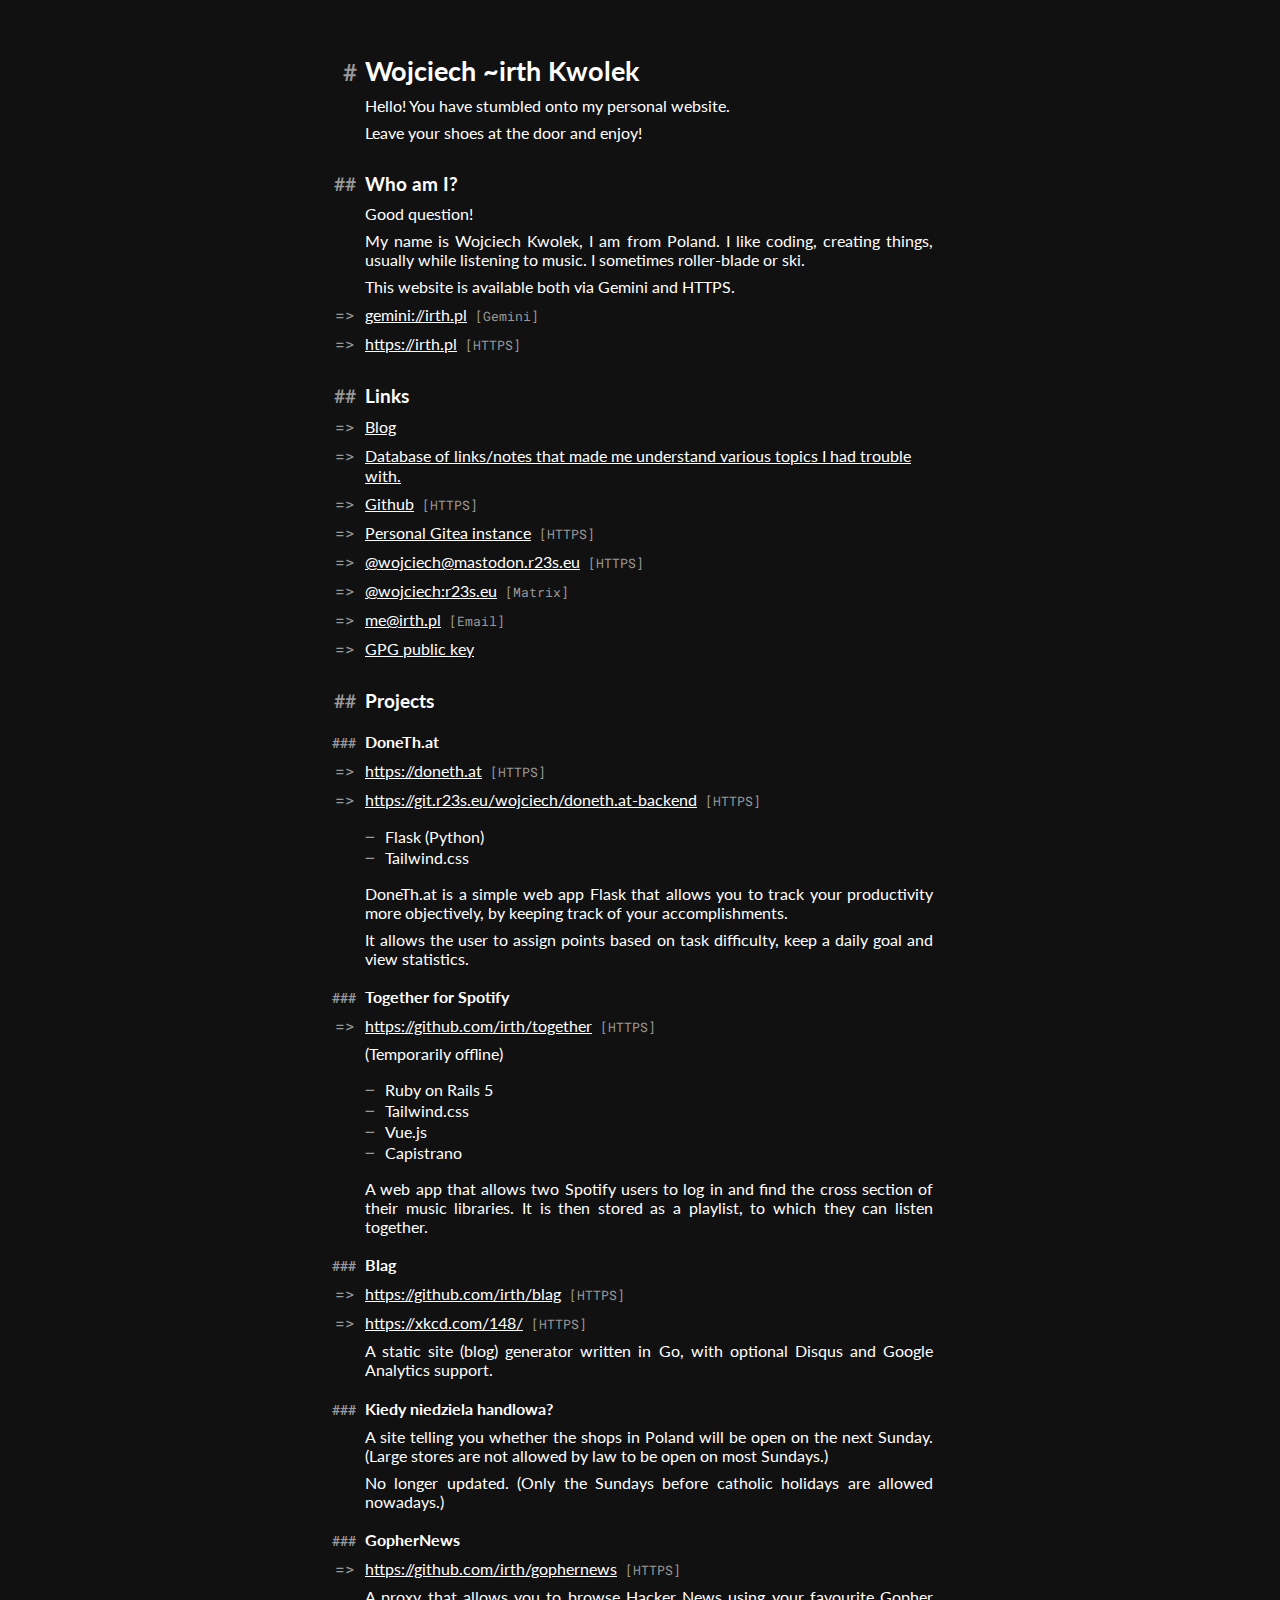
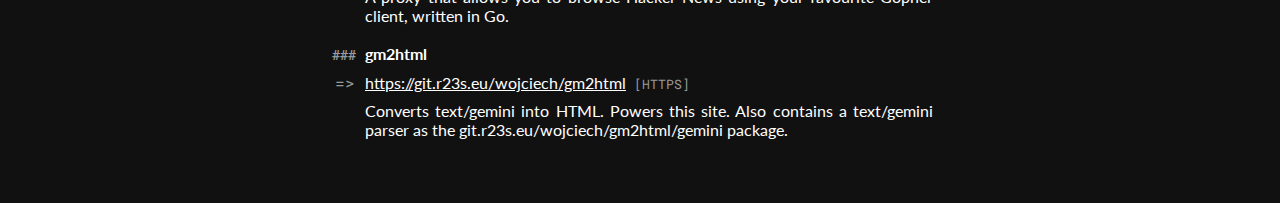
<file: index.html>
<!DOCTYPE html>
<html>

<head>
    <title>irth's wobsite</title>
    <link rel="stylesheet" href="/style.css">
    <meta charset="utf-8">
    <meta name="viewport" content="width=device-width,initial-scale=1">
</head>

<body class="gemini">
    <div class="page">
<h1>Wojciech ~irth Kwolek</h1>
<p>
  Hello! You have stumbled onto my personal website.
</p>
<p>
  Leave your shoes at the door and enjoy!
</p>
<h2>Who am I?</h2>
<p>
  Good question!
</p>
<p>
  My name is Wojciech Kwolek, I am from Poland. I like coding, creating things, usually while listening to music. I sometimes roller-blade or ski.
</p>
<p>
  This website is available both via Gemini and HTTPS.
</p>
<div><a href="gemini://irth.pl" class="no-title">gemini://irth.pl</a></div>
<div><a href="https://irth.pl" class="no-title">https://irth.pl</a></div>
<h2>Links</h2>
<div><a href="blog">Blog</a></div>
<div><a href="/understanding">Database of links/notes that made me understand various topics I had trouble with.</a></div>
<div><a href="https://github.com/irth">Github</a></div>
<div><a href="https://git.r23s.eu/wojciech">Personal Gitea instance</a></div>
<div><a href="https://mastodon.r23s.eu/@wojciech">@wojciech@mastodon.r23s.eu</a></div>
<div><a href="https://matrix.to/#/@wojciech:r23s.eu">@wojciech:r23s.eu</a></div>
<div><a href="mailto:me@irth.pl">me@irth.pl</a></div>
<div><a href="/public-key.gpg">GPG public key</a></div>
<h2>Projects</h2>
<h3>DoneTh.at</h3>
<div><a href="https://doneth.at" class="no-title">https://doneth.at</a></div>
<div><a href="https://git.r23s.eu/wojciech/doneth.at-backend" class="no-title">https://git.r23s.eu/wojciech/doneth.at-backend</a></div>
<ul>
  <li>Flask (Python)</li>
  <li>Tailwind.css</li>
</ul>
<p>
  DoneTh.at is a simple web app Flask that allows you to track your productivity more objectively, by keeping track of your accomplishments.
</p>
<p>
  It allows the user to assign points based on task difficulty, keep a daily goal and view statistics.
</p>
<h3>Together for Spotify</h3>
<div><a href="https://github.com/irth/together" class="no-title">https://github.com/irth/together</a></div>
<p>
  (Temporarily offline)
</p>
<ul>
  <li>Ruby on Rails 5</li>
  <li>Tailwind.css</li>
  <li>Vue.js</li>
  <li>Capistrano</li>
</ul>
<p>
  A web app that allows two Spotify users to log in and find the cross section of their music libraries. It is then stored as a playlist, to which they can listen together.
</p>
<h3>Blag</h3>
<div><a href="https://github.com/irth/blag" class="no-title">https://github.com/irth/blag</a></div>
<div><a href="https://xkcd.com/148/" class="no-title">https://xkcd.com/148/</a></div>
<p>
  A static site (blog) generator written in Go, with optional Disqus and Google Analytics support.
</p>
<h3>Kiedy niedziela handlowa?</h3>
<p>
  A site telling you whether the shops in Poland will be open on the next Sunday. (Large stores are not allowed by law to be open on most Sundays.)
</p>
<p>
  No longer updated. (Only the Sundays before catholic holidays are allowed nowadays.)
</p>
<h3>GopherNews</h3>
<div><a href="https://github.com/irth/gophernews" class="no-title">https://github.com/irth/gophernews</a></div>
<p>
  A proxy that allows you to browse Hacker News using your favourite Gopher client, written in Go.
</p>
<h3>gm2html</h3>
<div><a href="https://git.r23s.eu/wojciech/gm2html" class="no-title">https://git.r23s.eu/wojciech/gm2html</a></div>
<p>
  Converts text/gemini into HTML. Powers this site. Also contains a text/gemini parser as the git.r23s.eu/wojciech/gm2html/gemini package.
</p>
    </div>
</body>

</html>
</file>
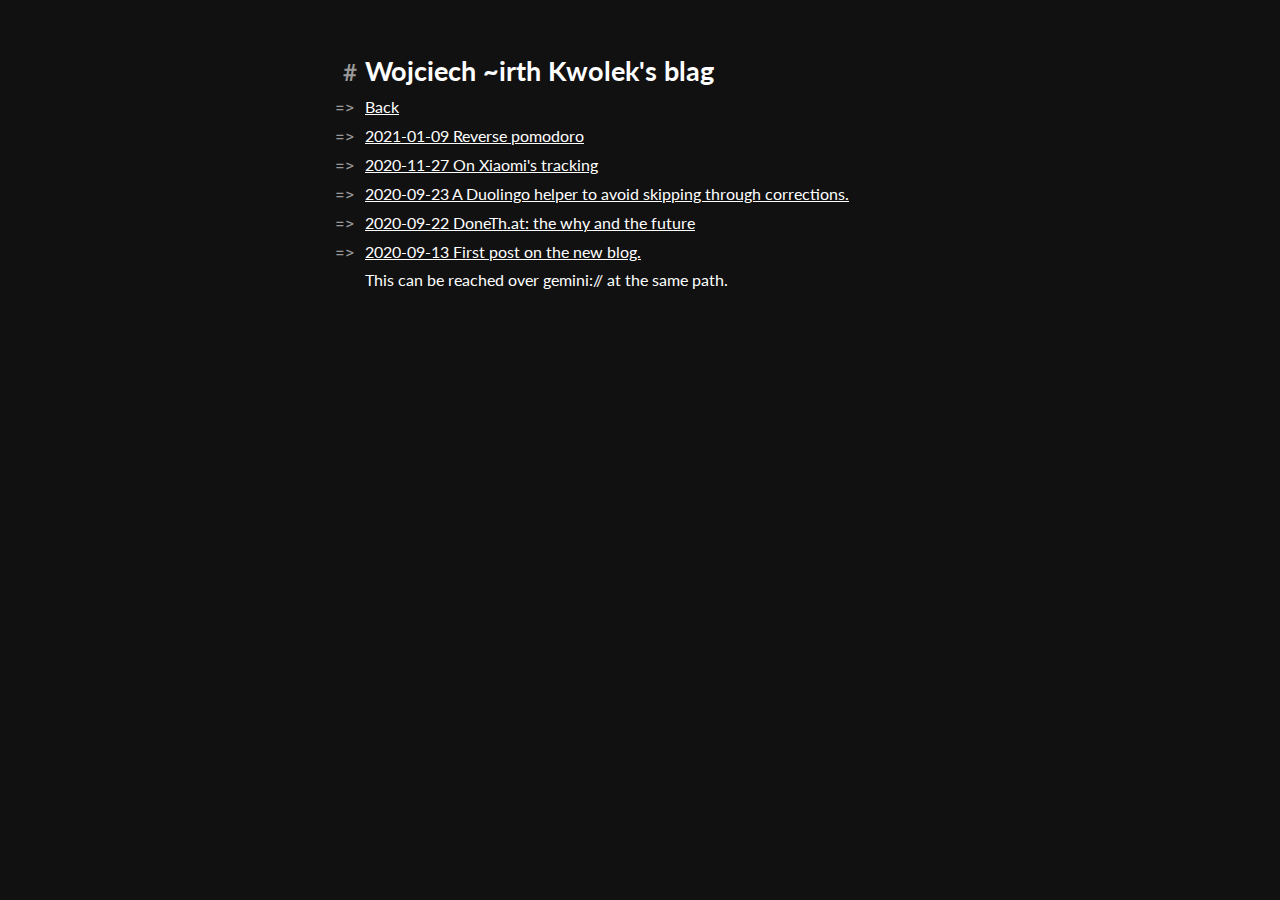
<file: blog/index.html>
<!DOCTYPE html>
<html>

<head>
    <title>irth's wobsite</title>
    <link rel="stylesheet" href="/style.css">
    <meta charset="utf-8">
    <meta name="viewport" content="width=device-width,initial-scale=1">
</head>

<body class="gemini">
    <div class="page">
<h1>Wojciech ~irth Kwolek&#39;s blag</h1>
<div><a href="..">Back</a></div>
<div><a href="posts/2021-01-09_reverse_pomodoro.html">2021-01-09  Reverse pomodoro</a></div>
<div><a href="posts/2020-11-27_xiaomi.html">2020-11-27  On Xiaomi&#39;s tracking</a></div>
<div><a href="posts/2020-09-23_duolingo_helper.html">2020-09-23  A Duolingo helper to avoid skipping through corrections.</a></div>
<div><a href="posts/2020-09-22_plans_for_DoneTh.at.html">2020-09-22  DoneTh.at: the why and the future</a></div>
<div><a href="posts/2020-09-13_initial.html">2020-09-13  First post on the new blog.</a></div>
<p>
  This can be reached over gemini:// at the same path.
</p>
    </div>
</body>

</html>
</file>
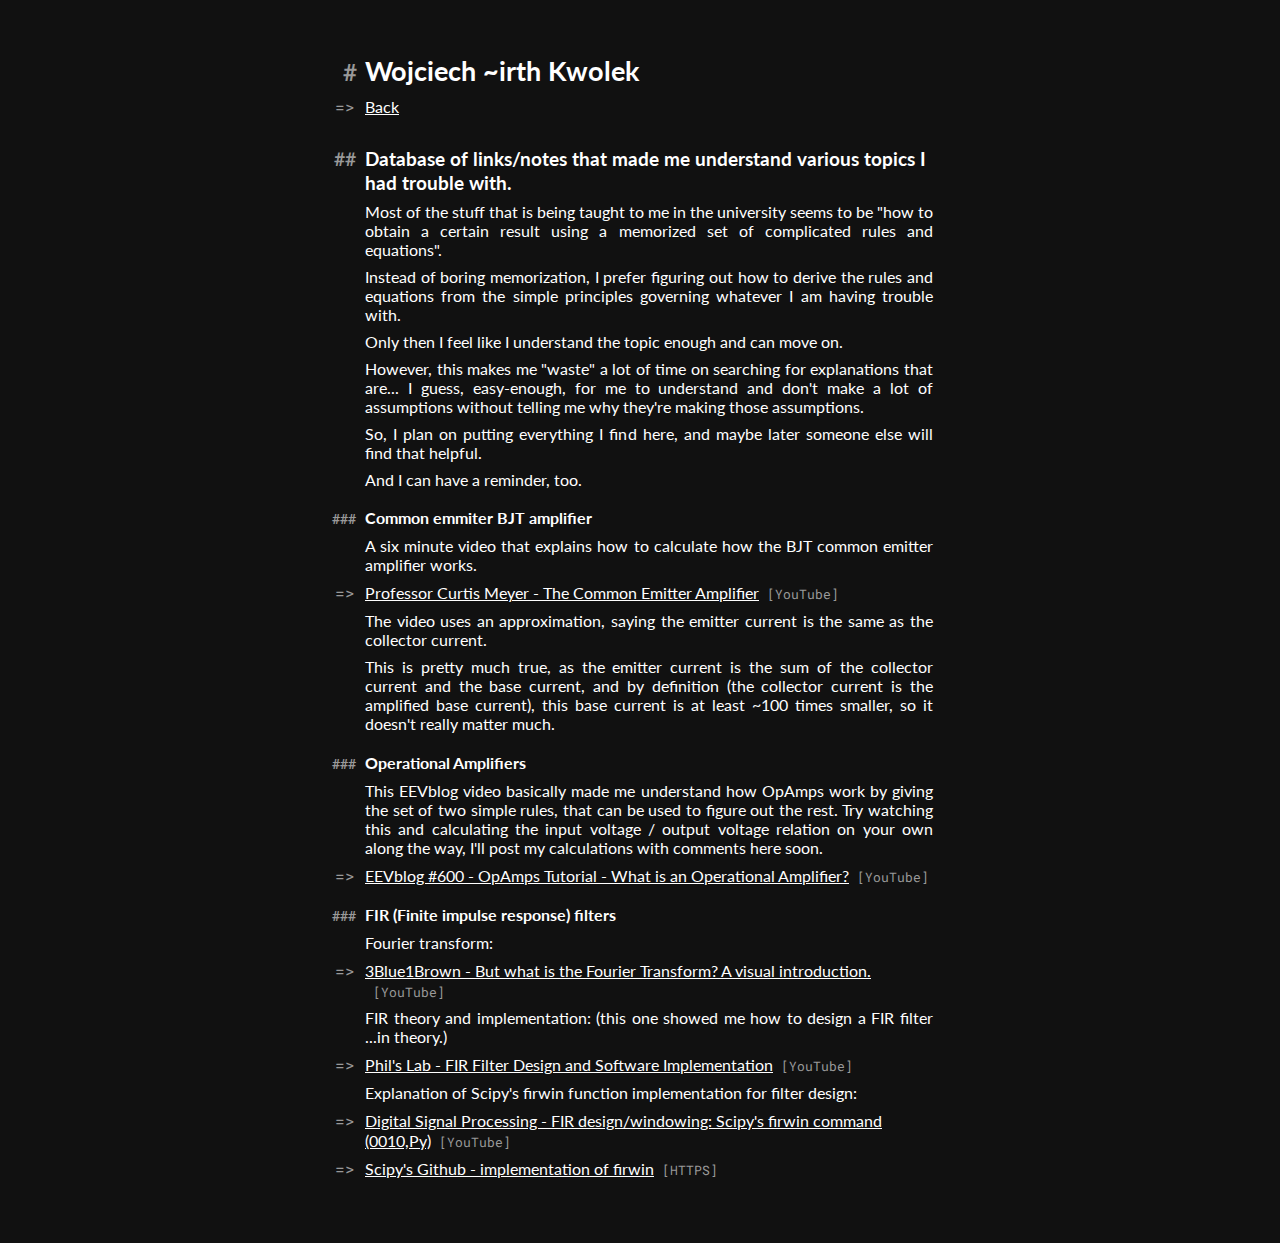
<file: understanding/index.html>
<!DOCTYPE html>
<html>

<head>
    <title>irth's wobsite</title>
    <link rel="stylesheet" href="/style.css">
    <meta charset="utf-8">
    <meta name="viewport" content="width=device-width,initial-scale=1">
</head>

<body class="gemini">
    <div class="page">
<h1>Wojciech ~irth Kwolek</h1>
<div><a href="..">Back</a></div>
<h2>Database of links/notes that made me understand various topics I had trouble with.</h2>
<p>
  Most of the stuff that is being taught to me in the university seems to be &#34;how to obtain a certain result using a memorized set of complicated rules and equations&#34;.
</p>
<p>
  Instead of boring memorization, I prefer figuring out how to derive the rules and equations from the simple principles governing whatever I am having trouble with.
</p>
<p>
  Only then I feel like I understand the topic enough and can move on.
</p>
<p>
  However, this makes me &#34;waste&#34; a lot of time on searching for explanations that are... I guess, easy-enough, for me to understand and don&#39;t make a lot of assumptions without telling me why they&#39;re making those assumptions.
</p>
<p>
  So, I plan on putting everything I find here, and maybe later someone else will find that helpful.
</p>
<p>
  And I can have a reminder, too.
</p>
<h3>Common emmiter BJT amplifier</h3>
<p>
  A six minute video that explains how to calculate how the BJT common emitter amplifier works.
</p>
<div><a href="https://www.youtube.com/watch?v=s8QyOcdgZtA">Professor Curtis Meyer - The Common Emitter Amplifier</a></div>
<p>
  The video uses an approximation, saying the emitter current is the same as the collector current.
</p>
<p>
  This is pretty much true, as the emitter current is the sum of the collector current and the base current, and by definition (the collector current is the amplified base current), this base current is at least ~100 times smaller, so it doesn&#39;t really matter much.
</p>
<h3>Operational Amplifiers</h3>
<p>
  This EEVblog video basically made me understand how OpAmps work by giving the set of two simple rules, that can be used to figure out the rest. Try watching this and calculating the input voltage / output voltage relation on your own along the way, I&#39;ll post my calculations with comments here soon.
</p>
<div><a href="https://www.youtube.com/watch?v=7FYHt5XviKc">EEVblog #600 - OpAmps Tutorial - What is an Operational Amplifier?</a></div>
<h3>FIR (Finite impulse response) filters</h3>
<p>
  Fourier transform:
</p>
<div><a href="https://www.youtube.com/watch?v=spUNpyF58BY">3Blue1Brown - But what is the Fourier Transform? A visual introduction.</a></div>
<p>
  FIR theory and implementation: (this one showed me how to design a FIR filter ...in theory.)
</p>
<div><a href="https://www.youtube.com/watch?v=uNNNj9AZisM">Phil&#39;s Lab - FIR Filter Design and Software Implementation</a></div>
<p>
  Explanation of Scipy&#39;s firwin function implementation for filter design:
</p>
<div><a href="https://www.youtube.com/watch?v=GpiL9vqQqlE">Digital Signal Processing - FIR design/windowing: Scipy&#39;s firwin command (0010,Py)</a></div>
<div><a href="https://github.com/scipy/scipy/blob/v1.6.2/scipy/signal/fir_filter_design.py#L262-L480">Scipy&#39;s Github - implementation of firwin</a></div>
    </div>
</body>

</html>
</file>
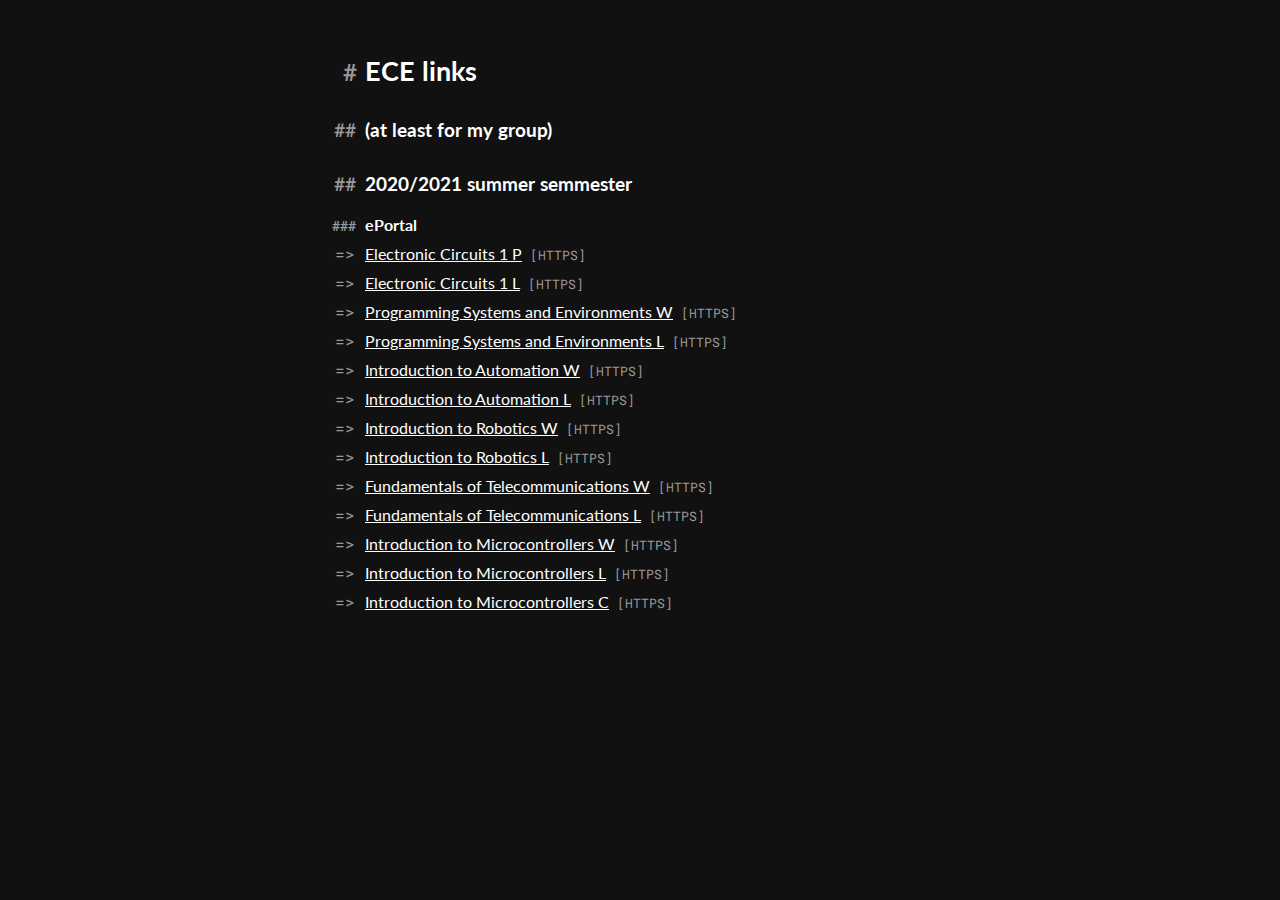
<file: ece.html>
<!DOCTYPE html>
<html>

<head>
    <title>irth's wobsite</title>
    <link rel="stylesheet" href="/style.css">
    <meta charset="utf-8">
    <meta name="viewport" content="width=device-width,initial-scale=1">
</head>

<body class="gemini">
    <div class="page">
<h1>ECE links</h1>
<h2>(at least for my group)</h2>
<h2>2020/2021 summer semmester</h2>
<h3>ePortal</h3>
<div><a href="https://eportal.pwr.edu.pl/course/view.php?id=23115">Electronic Circuits 1 P</a></div>
<div><a href="https://eportal.pwr.edu.pl/course/view.php?id=23113">Electronic Circuits 1 L</a></div>
<div><a href="https://eportal.pwr.edu.pl/course/view.php?id=23121">Programming Systems and Environments W</a></div>
<div><a href="https://eportal.pwr.edu.pl/course/view.php?id=23119">Programming Systems and Environments L</a></div>
<div><a href="https://eportal.pwr.edu.pl/course/view.php?id=23125">Introduction to Automation W</a></div>
<div><a href="https://eportal.pwr.edu.pl/course/view.php?id=23124">Introduction to Automation L</a></div>
<div><a href="https://eportal.pwr.edu.pl/course/view.php?id=23129">Introduction to Robotics W</a></div>
<div><a href="https://eportal.pwr.edu.pl/course/view.php?id=23128">Introduction to Robotics L</a></div>
<div><a href="https://eportal.pwr.edu.pl/course/view.php?id=23133">Fundamentals of Telecommunications W</a></div>
<div><a href="https://eportal.pwr.edu.pl/course/view.php?id=23130">Fundamentals of Telecommunications L</a></div>
<div><a href="https://eportal.pwr.edu.pl/course/view.php?id=23139">Introduction to Microcontrollers W</a></div>
<div><a href="https://eportal.pwr.edu.pl/course/view.php?id=23136">Introduction to Microcontrollers L</a></div>
<div><a href="https://eportal.pwr.edu.pl/course/view.php?id=23134">Introduction to Microcontrollers C</a></div>
    </div>
</body>

</html>
</file>
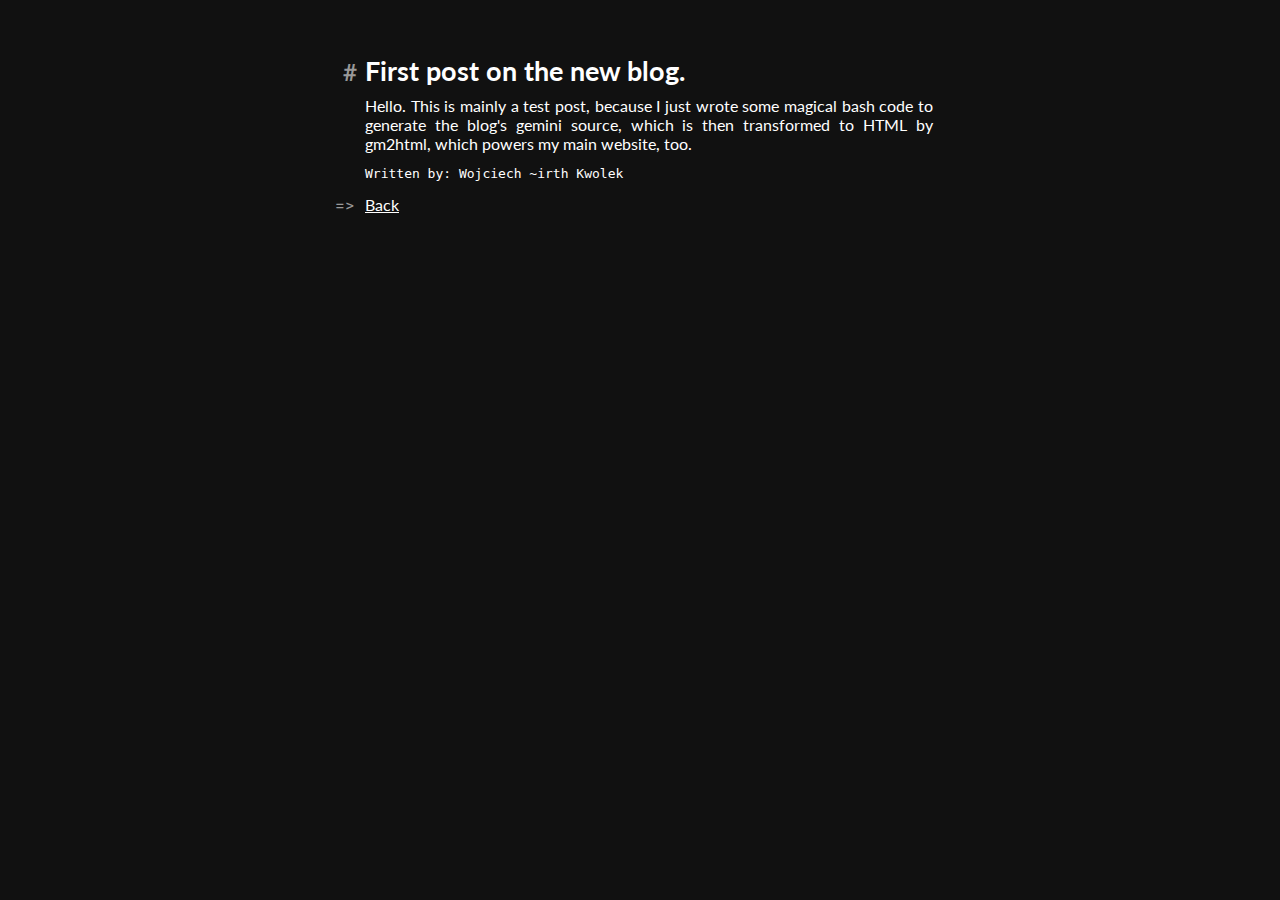
<file: blog/posts/1_initial.html>
<!DOCTYPE html>
<html>

<head>
    <title>irth's wobsite</title>
    <link rel="stylesheet" href="/style.css">
    <meta charset="utf-8">
    <meta name="viewport" content="width=device-width,initial-scale=1">
</head>

<body class="gemini">
    <div class="page">
<h1>First post on the new blog.</h1>
<p>
  Hello. This is mainly a test post, because I just wrote some magical bash code
  to generate the blog&#39;s gemini source, which is then transformed to HTML by
  gm2html, which powers my main website, too.
</p>
<pre>
Written by: Wojciech ~irth Kwolek
</pre>
<div><a href="..">Back</a></div>
    </div>
</body>

</html>
</file>
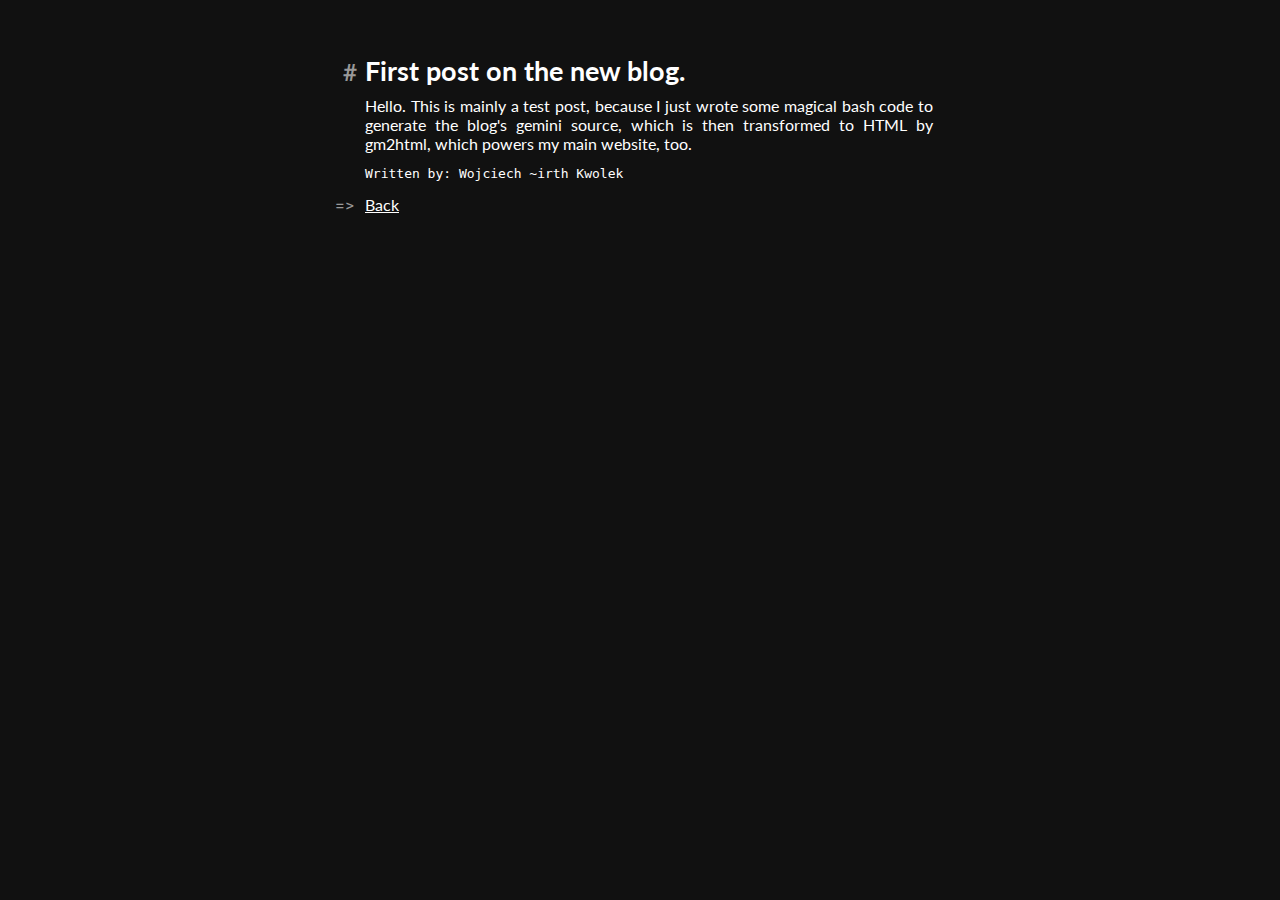
<file: blog/posts/2020-09-13_initial.html>
<!DOCTYPE html>
<html>

<head>
    <title>irth's wobsite</title>
    <link rel="stylesheet" href="/style.css">
    <meta charset="utf-8">
    <meta name="viewport" content="width=device-width,initial-scale=1">
</head>

<body class="gemini">
    <div class="page">
<h1>First post on the new blog.</h1>
<p>
  Hello. This is mainly a test post, because I just wrote some magical bash code to generate the blog&#39;s gemini source, which is then transformed to HTML by gm2html, which powers my main website, too.
</p>
<pre>
Written by: Wojciech ~irth Kwolek
</pre>
<div><a href="..">Back</a></div>
    </div>
</body>

</html>
</file>
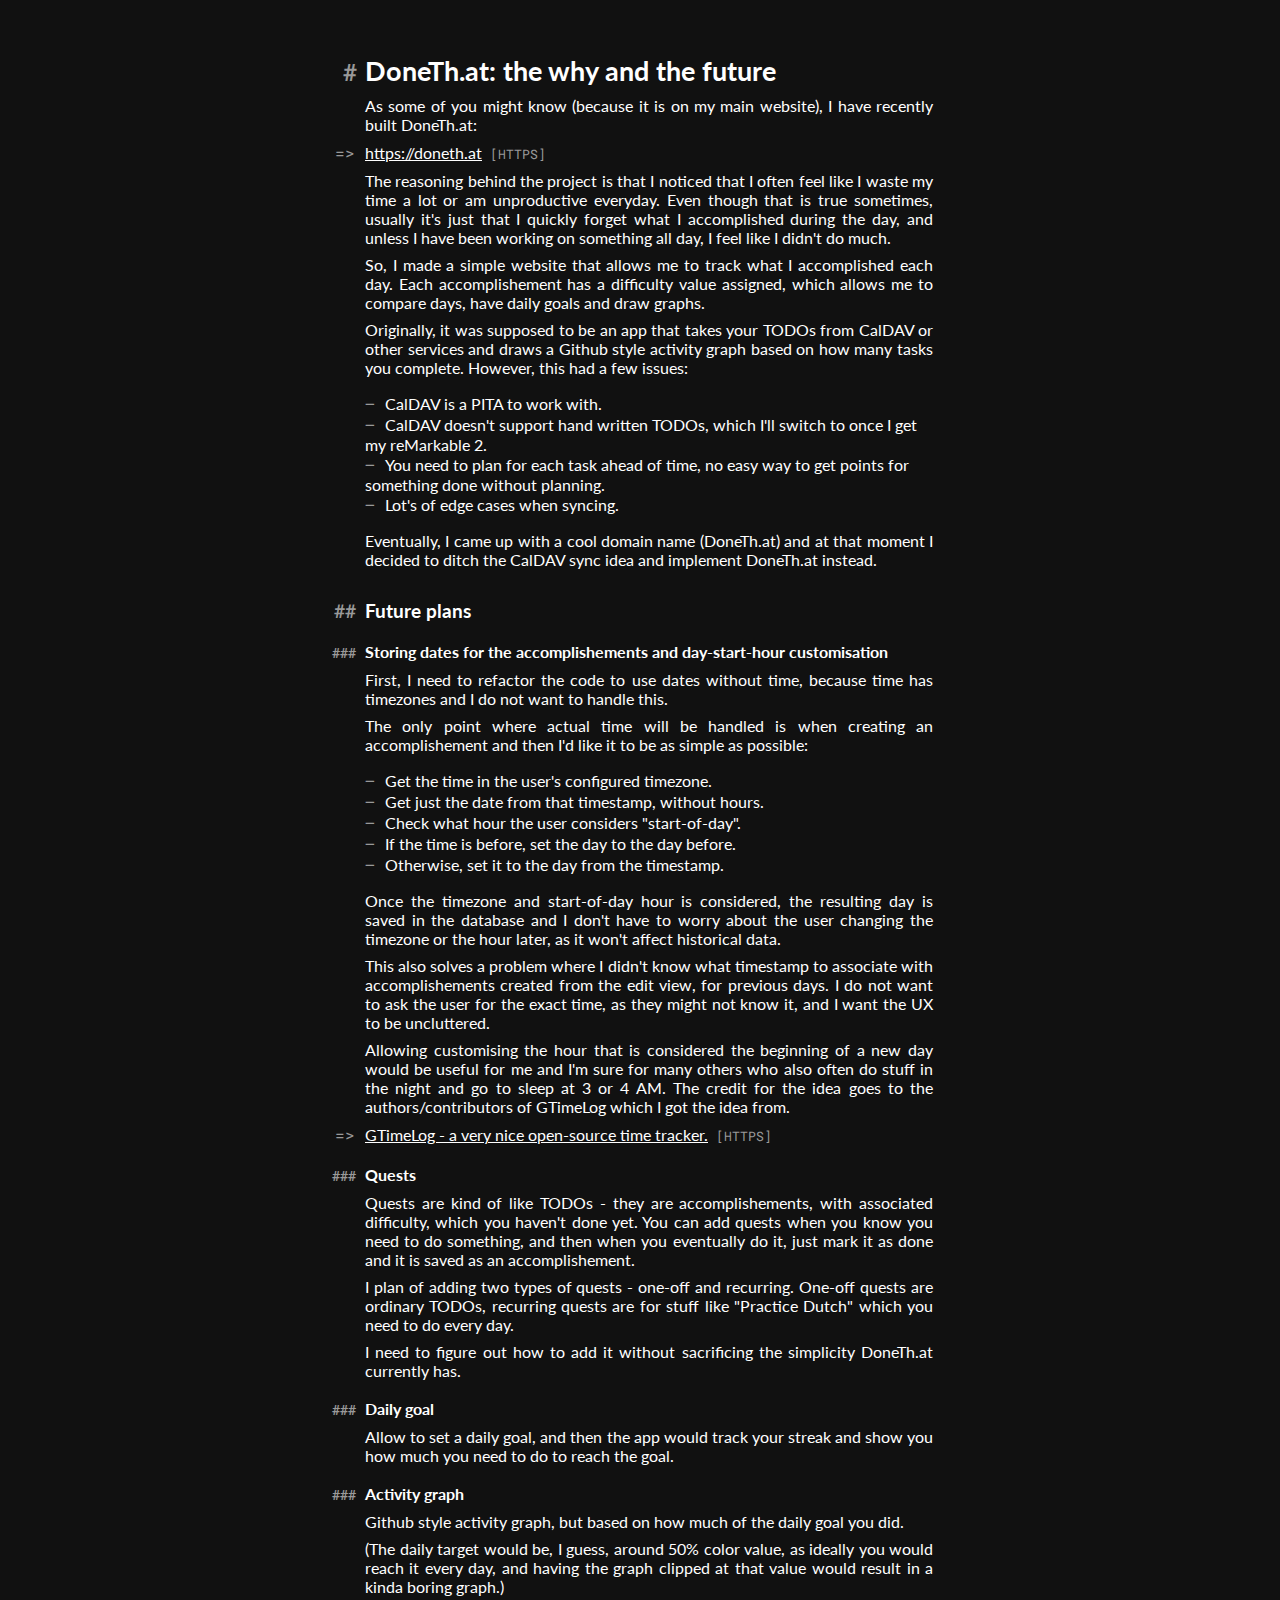
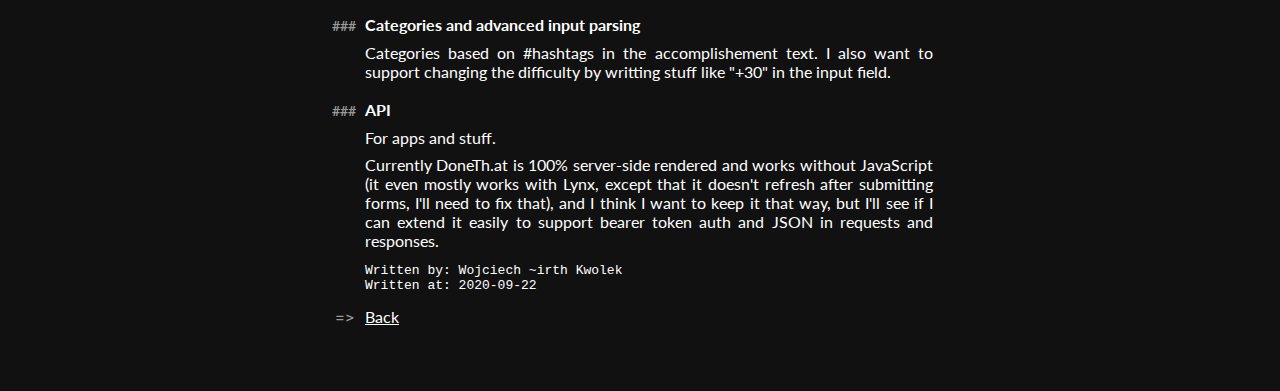
<file: blog/posts/2020-09-22_plans_for_DoneTh.at.html>
<!DOCTYPE html>
<html>

<head>
    <title>irth's wobsite</title>
    <link rel="stylesheet" href="/style.css">
    <meta charset="utf-8">
    <meta name="viewport" content="width=device-width,initial-scale=1">
</head>

<body class="gemini">
    <div class="page">
<h1>DoneTh.at: the why and the future</h1>
<p>
  As some of you might know (because it is on my main website), I have recently built DoneTh.at:
</p>
<div><a href="https://doneth.at" class="no-title">https://doneth.at</a></div>
<p>
  The reasoning behind the project is that I noticed that I often feel like I waste my time a lot or am unproductive everyday. Even though that is true sometimes, usually it&#39;s just that I quickly forget what I accomplished during the day, and unless I have been working on something all day, I feel like I didn&#39;t do much.
</p>
<p>
  So, I made a simple website that allows me to track what I accomplished each day. Each accomplishement has a difficulty value assigned, which allows me to compare days, have daily goals and draw graphs.
</p>
<p>
  Originally, it was supposed to be an app that takes your TODOs from CalDAV or other services and draws a Github style activity graph based on how many tasks you complete. However, this had a few issues:
</p>
<ul>
  <li>CalDAV is a PITA to work with.</li>
  <li>CalDAV doesn&#39;t support hand written TODOs, which I&#39;ll switch to once I get my reMarkable 2.</li>
  <li>You need to plan for each task ahead of time, no easy way to get points for something done without planning.</li>
  <li>Lot&#39;s of edge cases when syncing.</li>
</ul>
<p>
  Eventually, I came up with a cool domain name (DoneTh.at) and at that moment I decided to ditch the CalDAV sync idea and implement DoneTh.at instead.
</p>
<h2>Future plans</h2>
<h3>Storing dates for the accomplishements and day-start-hour customisation</h3>
<p>
  First, I need to refactor the code to use dates without time, because time has timezones and I do not want to handle this.
</p>
<p>
  The only point where actual time will be handled is when creating an accomplishement and then I&#39;d like it to be as simple as possible:
</p>
<ul>
  <li>Get the time in the user&#39;s configured timezone.</li>
  <li>Get just the date from that timestamp, without hours.</li>
  <li>Check what hour the user considers &#34;start-of-day&#34;.</li>
  <li>If the time is before, set the day to the day before.</li>
  <li>Otherwise, set it to the day from the timestamp.</li>
</ul>
<p>
  Once the timezone and start-of-day hour is considered, the resulting day is saved in the database and I don&#39;t have to worry about the user changing the timezone or the hour later, as it won&#39;t affect historical data.
</p>
<p>
  This also solves a problem where I didn&#39;t know what timestamp to associate with accomplishements created from the edit view, for previous days. I do not want to ask the user for the exact time, as they might not know it, and I want the UX to be uncluttered.
</p>
<p>
  Allowing customising the hour that is considered the beginning of a new day would be useful for me and I&#39;m sure for many others who also often do stuff in the night and go to sleep at 3 or 4 AM. The credit for the idea goes to the authors/contributors of GTimeLog which I got the idea from.
</p>
<div><a href="https://gtimelog.org/">GTimeLog - a very nice open-source time tracker.</a></div>
<h3>Quests</h3>
<p>
  Quests are kind of like TODOs - they are accomplishements, with associated difficulty, which you haven&#39;t done yet. You can add quests when you know you need to do something, and then when you eventually do it, just mark it as done and it is saved as an accomplishement.
</p>
<p>
  I plan of adding two types of quests - one-off and recurring. One-off quests are ordinary TODOs, recurring quests are for stuff like &#34;Practice Dutch&#34; which you need to do every day.
</p>
<p>
  I need to figure out how to add it without sacrificing the simplicity DoneTh.at currently has.
</p>
<h3>Daily goal</h3>
<p>
  Allow to set a daily goal, and then the app would track your streak and show you how much you need to do to reach the goal.
</p>
<h3>Activity graph</h3>
<p>
  Github style activity graph, but based on how much of the daily goal you did.
</p>
<p>
  (The daily target would be, I guess, around 50% color value, as ideally you would reach it every day, and having the graph clipped at that value would result in a kinda boring graph.)
</p>
<h3>Categories and advanced input parsing</h3>
<p>
  Categories based on #hashtags in the accomplishement text. I also want to support changing the difficulty by writting stuff like &#34;+30&#34; in the input field.
</p>
<h3>API</h3>
<p>
  For apps and stuff.
</p>
<p>
  Currently DoneTh.at is 100% server-side rendered and works without JavaScript (it even mostly works with Lynx, except that it doesn&#39;t refresh after submitting forms, I&#39;ll need to fix that), and I think I want to keep it that way, but I&#39;ll see if I can extend it easily to support bearer token auth and JSON in requests and responses.
</p>
<pre>
Written by: Wojciech ~irth Kwolek
Written at: 2020-09-22
</pre>
<div><a href="..">Back</a></div>
    </div>
</body>

</html>
</file>
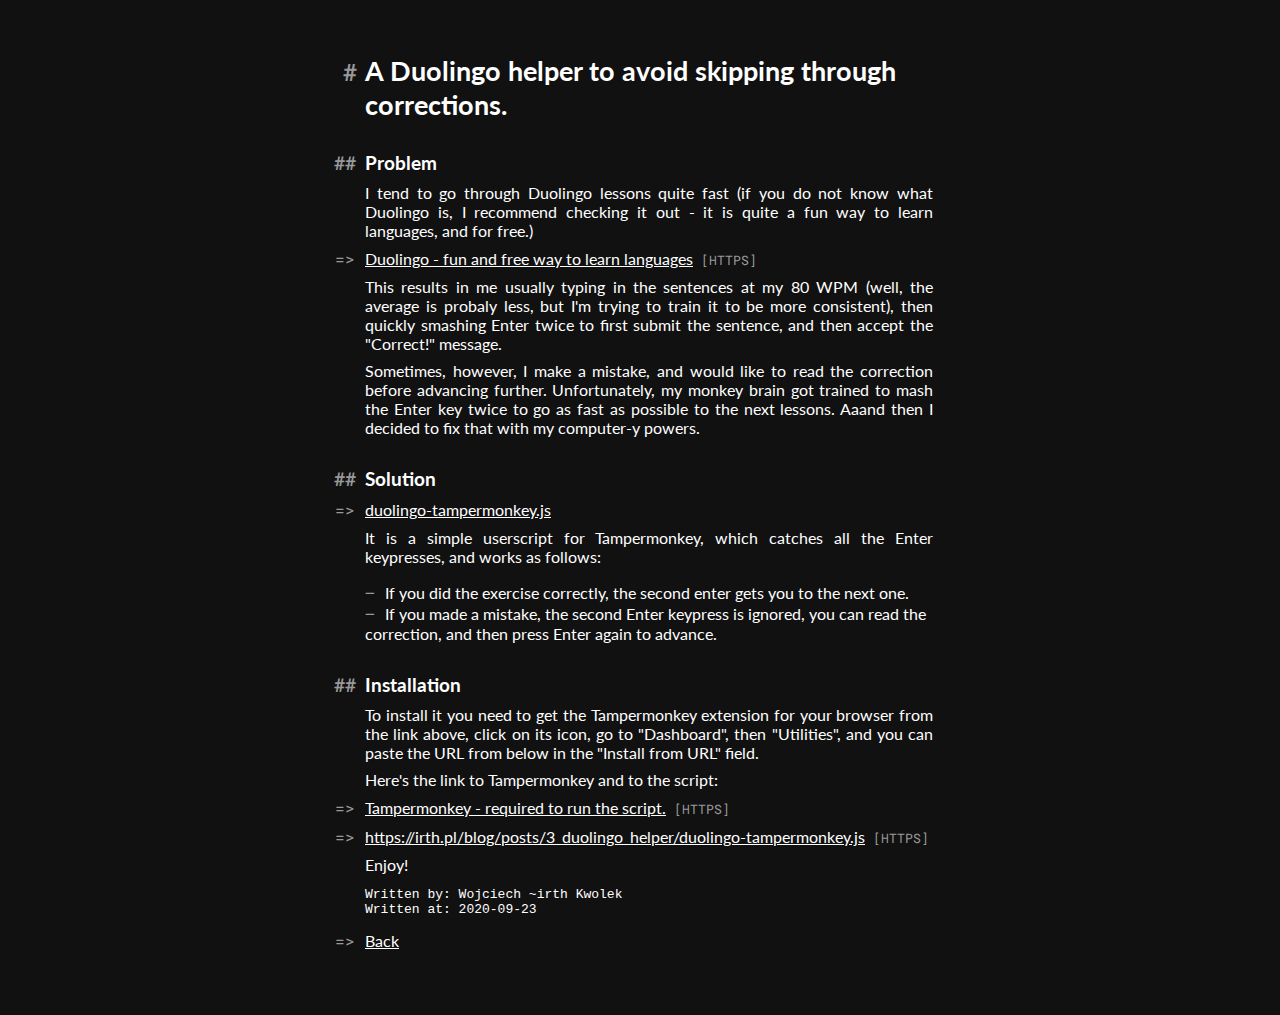
<file: blog/posts/2020-09-23_duolingo_helper.html>
<!DOCTYPE html>
<html>

<head>
    <title>irth's wobsite</title>
    <link rel="stylesheet" href="/style.css">
    <meta charset="utf-8">
    <meta name="viewport" content="width=device-width,initial-scale=1">
</head>

<body class="gemini">
    <div class="page">
<h1>A Duolingo helper to avoid skipping through corrections.</h1>
<h2>Problem</h2>
<p>
  I tend to go through Duolingo lessons quite fast (if you do not know what Duolingo is, I recommend checking it out - it is quite a fun way to learn languages, and for free.)
</p>
<div><a href="https://duolingo.com">Duolingo - fun and free way to learn languages</a></div>
<p>
  This results in me usually typing in the sentences at my 80 WPM (well, the average is probaly less, but I&#39;m trying to train it to be more consistent), then quickly smashing Enter twice to first submit the sentence, and then accept the &#34;Correct!&#34; message.
</p>
<p>
  Sometimes, however, I make a mistake, and would like to read the correction before advancing further. Unfortunately, my monkey brain got trained to mash the Enter key twice to go as fast as possible to the next lessons. Aaand then I decided to fix that with my computer-y powers.
</p>
<h2>Solution</h2>
<div><a href="./3_duolingo_helper/duolingo-tampermonkey.js">duolingo-tampermonkey.js</a></div>
<p>
  It is a simple userscript for Tampermonkey, which catches all the Enter keypresses, and works as follows:
</p>
<ul>
  <li>If you did the exercise correctly, the second enter gets you to the next one.</li>
  <li>If you made a mistake, the second Enter keypress is ignored, you can read the correction, and then press Enter again to advance.</li>
</ul>
<h2>Installation</h2>
<p>
  To install it you need to get the Tampermonkey extension for your browser from the link above, click on its icon, go to &#34;Dashboard&#34;, then &#34;Utilities&#34;, and you can paste the URL from below in the &#34;Install from URL&#34; field.
</p>
<p>
  Here&#39;s the link to Tampermonkey and to the script:
</p>
<div><a href="https://www.tampermonkey.net/">Tampermonkey - required to run the script.</a></div>
<div><a href="https://irth.pl/blog/posts/3_duolingo_helper/duolingo-tampermonkey.js" class="no-title">https://irth.pl/blog/posts/3_duolingo_helper/duolingo-tampermonkey.js</a></div>
<p>
  Enjoy!
</p>
<pre>
Written by: Wojciech ~irth Kwolek
Written at: 2020-09-23
</pre>
<div><a href="..">Back</a></div>
    </div>
</body>

</html>
</file>
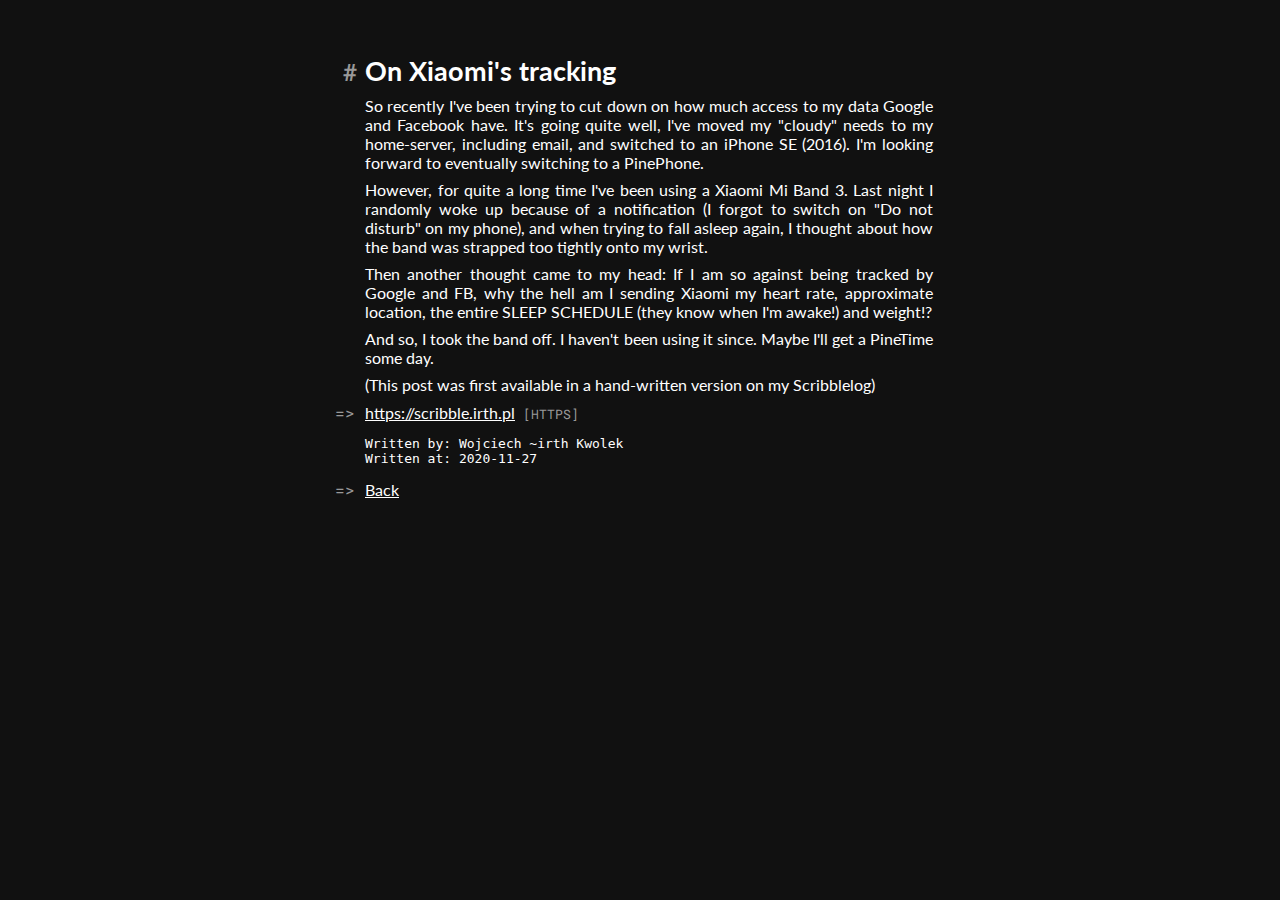
<file: blog/posts/2020-11-27_xiaomi.html>
<!DOCTYPE html>
<html>

<head>
    <title>irth's wobsite</title>
    <link rel="stylesheet" href="/style.css">
    <meta charset="utf-8">
    <meta name="viewport" content="width=device-width,initial-scale=1">
</head>

<body class="gemini">
    <div class="page">
<h1>On Xiaomi&#39;s tracking</h1>
<p>
  So recently I&#39;ve been trying to cut down on how much access to my data Google and Facebook have. It&#39;s going quite well, I&#39;ve moved my &#34;cloudy&#34; needs to my home-server, including email, and switched to an iPhone SE (2016). I&#39;m looking forward to eventually switching to a PinePhone.
</p>
<p>
  However, for quite a long time I&#39;ve been using a Xiaomi Mi Band 3. Last night I randomly woke up because of a noti­fication (I forgot to switch on &#34;Do not disturb&#34; on my phone), and when trying to fall asleep again, I thought about how the band was strapped too tightly onto my wrist.
</p>
<p>
  Then another thought came to my head: If I am so against being tracked by Google and FB, why the hell am I sending Xiaomi my heart rate, approximate location, the entire SLEEP SCHEDULE (they know when I&#39;m awake!) and weight!?
</p>
<p>
  And so, I took the band off. I haven&#39;t been using it since. Maybe I&#39;ll get a PineTime some day.
</p>
<p>
  (This post was first available in a hand-written version on my Scribblelog)
</p>
<div><a href="https://scribble.irth.pl" class="no-title">https://scribble.irth.pl</a></div>
<pre>
Written by: Wojciech ~irth Kwolek
Written at: 2020-11-27
</pre>
<div><a href="..">Back</a></div>
    </div>
</body>

</html>
</file>
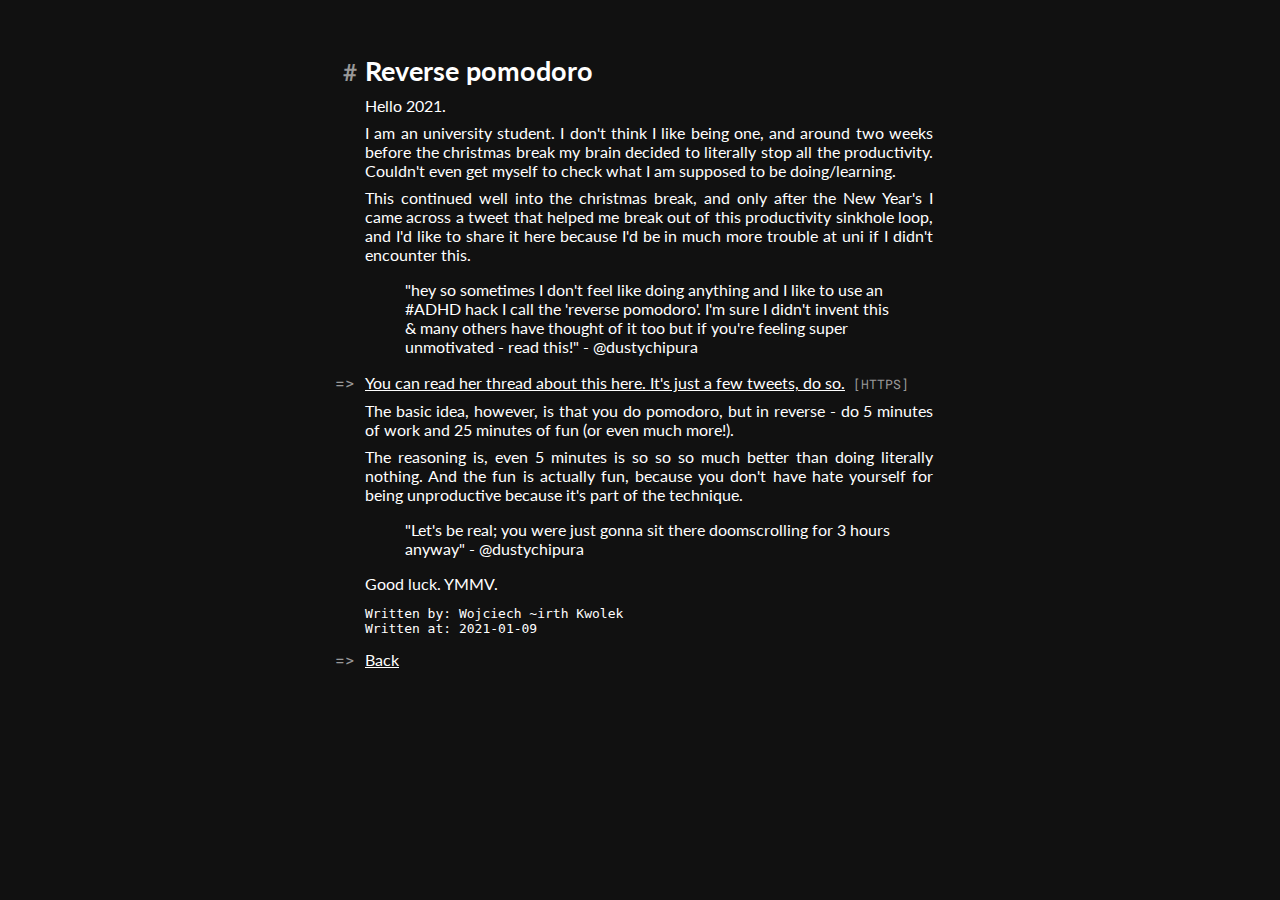
<file: blog/posts/2021-01-09_reverse_pomodoro.html>
<!DOCTYPE html>
<html>

<head>
    <title>irth's wobsite</title>
    <link rel="stylesheet" href="/style.css">
    <meta charset="utf-8">
    <meta name="viewport" content="width=device-width,initial-scale=1">
</head>

<body class="gemini">
    <div class="page">
<h1>Reverse pomodoro</h1>
<p>
  Hello 2021.
</p>
<p>
  I am an university student. I don&#39;t think I like being one, and around two weeks before the christmas break my brain decided to literally stop all the productivity. Couldn&#39;t even get myself to check what I am supposed to be doing/learning.
</p>
<p>
  This continued well into the christmas break, and only after the New Year&#39;s I came across a tweet that helped me break out of this productivity sinkhole loop, and I&#39;d like to share it here because I&#39;d be in much more trouble at uni if I didn&#39;t encounter this.
</p>
<blockquote>
  &#34;hey so sometimes I don&#39;t feel like doing anything and I like to use an #ADHD hack I call the &#39;reverse pomodoro&#39;. I&#39;m sure I didn&#39;t invent this &amp; many others have thought of it too but if you&#39;re feeling super unmotivated - read this!&#34; - @dustychipura
</blockquote>
<div><a href="https://twitter.com/dustychipura/status/1344018455347953665?s=20">You can read her thread about this here. It&#39;s just a few tweets, do so.</a></div>
<p>
  The basic idea, however, is that you do pomodoro, but in reverse - do 5 minutes of work and 25 minutes of fun (or even much more!).
</p>
<p>
  The reasoning is, even 5 minutes is so so so much better than doing literally nothing. And the fun is actually fun, because you don&#39;t have hate yourself for being unproductive because it&#39;s part of the technique.
</p>
<blockquote>
  &#34;Let&#39;s be real; you were just gonna sit there doomscrolling for 3 hours anyway&#34; - @dustychipura
</blockquote>
<p>
  Good luck. YMMV.
</p>
<pre>
Written by: Wojciech ~irth Kwolek
Written at: 2021-01-09
</pre>
<div><a href="..">Back</a></div>
    </div>
</body>

</html>
</file>
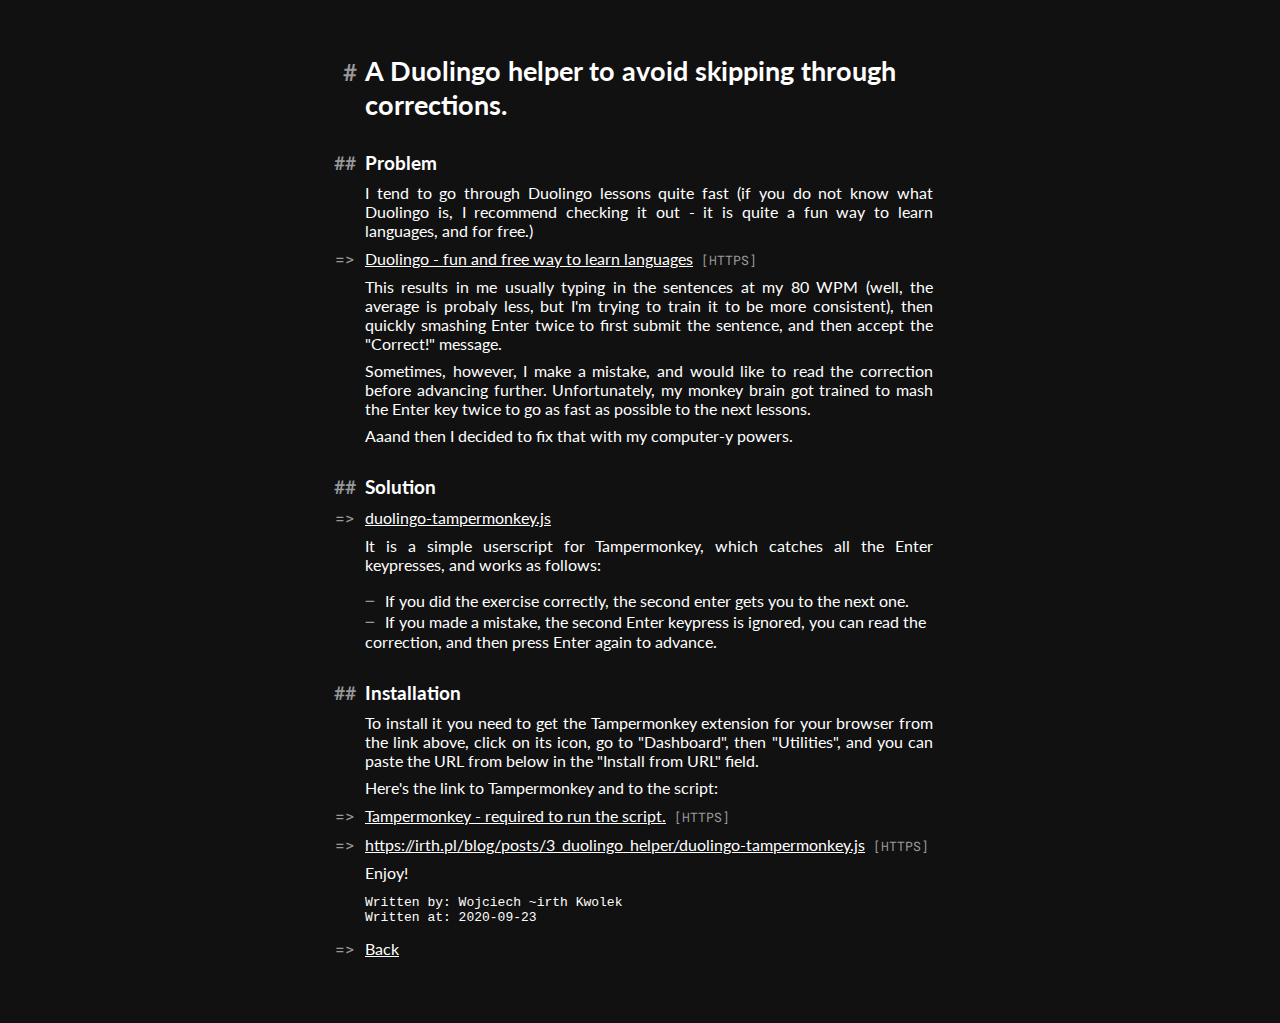
<file: blog/posts/3_duolingo_helper.html>
<!DOCTYPE html>
<html>

<head>
    <title>irth's wobsite</title>
    <link rel="stylesheet" href="/style.css">
    <meta charset="utf-8">
    <meta name="viewport" content="width=device-width,initial-scale=1">
</head>

<body class="gemini">
    <div class="page">
<h1>A Duolingo helper to avoid skipping through corrections.</h1>
<h2>Problem</h2>
<p>
  I tend to go through Duolingo lessons quite fast (if you do not know what
  Duolingo is, I recommend checking it out - it is quite a fun way to learn
  languages, and for free.)
</p>
<div><a href="https://duolingo.com">Duolingo - fun and free way to learn languages</a></div>
<p>
  This results in me usually typing in the sentences at my 80 WPM (well, the
  average is probaly less, but I&#39;m trying to train it to be more consistent), then
  quickly smashing Enter twice to first submit the sentence, and then accept the
  &#34;Correct!&#34; message.
</p>
<p>
  Sometimes, however, I make a mistake, and would like to read the correction
  before advancing further. Unfortunately, my monkey brain got trained to mash the
  Enter key twice to go as fast as possible to the next lessons.
</p>
<p>
  Aaand then I decided to fix that with my computer-y powers.
</p>
<h2>Solution</h2>
<div><a href="./3_duolingo_helper/duolingo-tampermonkey.js">duolingo-tampermonkey.js</a></div>
<p>
  It is a simple userscript for Tampermonkey, which catches all the Enter
  keypresses, and works as follows:
</p>
<ul>
  <li>If you did the exercise correctly, the second enter gets you to the next one.</li>
  <li>If you made a mistake, the second Enter keypress is ignored, you can read the correction, and then press Enter again to advance.</li>
</ul>
<h2>Installation</h2>
<p>
  To install it you need to get the Tampermonkey extension for your browser from
  the link above, click on its icon, go to &#34;Dashboard&#34;, then &#34;Utilities&#34;, and you
  can paste the URL from below in the &#34;Install from URL&#34; field.
</p>
<p>
  Here&#39;s the link to Tampermonkey and to the script:
</p>
<div><a href="https://www.tampermonkey.net/">Tampermonkey - required to run the script.</a></div>
<div><a href="https://irth.pl/blog/posts/3_duolingo_helper/duolingo-tampermonkey.js" class="no-title">https://irth.pl/blog/posts/3_duolingo_helper/duolingo-tampermonkey.js</a></div>
<p>
  Enjoy!
</p>
<pre>
Written by: Wojciech ~irth Kwolek
Written at: 2020-09-23
</pre>
<div><a href="..">Back</a></div>
    </div>
</body>

</html>
</file>
<file: style.css>
@import url('https://fonts.googleapis.com/css2?family=Lato:wght@400;700&display=swap');
@import url('https://fonts.googleapis.com/css2?family=Roboto+Mono:wght@400;700&display=swap');

/* common */
body.gemini {
    background: #111;
    color: white;
    font-size: 1em;
    max-width: 640px;
    width: 100%;
    margin: 0 auto;
    margin-bottom: 4em;
    font-family: "Lato", sans-serif;
}


body.gemini .page {
    padding-left: 5ch;
    padding-right: 3ch;
}

body.gemini p {
    margin-top: 0.5em;
    margin-bottom: 0.5em;
    text-align: justify;
}

body.gemini *::before,
body.gemini *::after {
    color: #999;
    font-family: "Roboto Mono", monospace !important;
    font-size: 1rem;
}

/* headings */

body.gemini h1 {
    font-size: 1.7em;
    margin-top: 2em;
    margin-bottom: 0.5rem;
}


body.gemini h2 {
    font-size: 1.2em;
    margin-top: 1.5em;
}

body.gemini h3 {
    font-size: 1em;
    margin-top: 1.2em;
}

body.gemini h2,
body.gemini h3 {
    margin-bottom: 0;
}
/* lists */
body.gemini ul {
    list-style: none;
    padding: 0;
}

body.gemini ul li::before {
    content: '— ';
}

/* section prefixes */

body.gemini h1::before {
    content: '#';
    font-size: 1.5rem;
    margin-left: -1.6ch;
    margin-right: 0.6ch;
}

body.gemini h2::before {
    content: '##';
    font-size: 1.2rem;
    margin-left: -2.83ch;
    margin-right: 0.83ch;
}

body.gemini h3::before {
    content: '###';
    font-size: 0.9rem;
    margin-left: -4.1111ch;
    margin-right: 1.1111ch;
}



/* links and protocol prefixes/suffixes */
body.gemini a {
    display: block;
    margin-top: .5em;
    color: white;
}

body.gemini a::after {
    font-size: 0.8em;
}

body.gemini a.no-title,
body.gemini a[href^="https://matrix.to/"],
body.gemini a[href^="https://mastodon.r23s.eu/"] {
    word-break: break-all;
}

body.gemini a::before {
    content: '=> ';
    margin-left: -3ch;
}

body.gemini a::before,
body.gemini a::after {
    display: inline-block;
    text-decoration: none;
    white-space: pre;
}


body.gemini a[href^="https:"]::after {
    content: " [HTTPS]"
}

body.gemini a[href^="https://matrix.to/"]::after {
    content: " [Matrix]"
}

body.gemini a[href^="http:"]::after {
    content: " [HTTP]"
}

body.gemini a[href^="gemini:"]::after {
    content: " [Gemini]"
}

body.gemini a[href^="gopher:"]::after {
    content: " [Gopher]"
}

body.gemini a[href^="mailto:"]::after {
    content: " [Email]"
}

body.gemini a[href^="https://youtube.com"]::after,
body.gemini a[href^="https://www.youtube.com"]::after {
    content: " [YouTube]"
}
</file>
